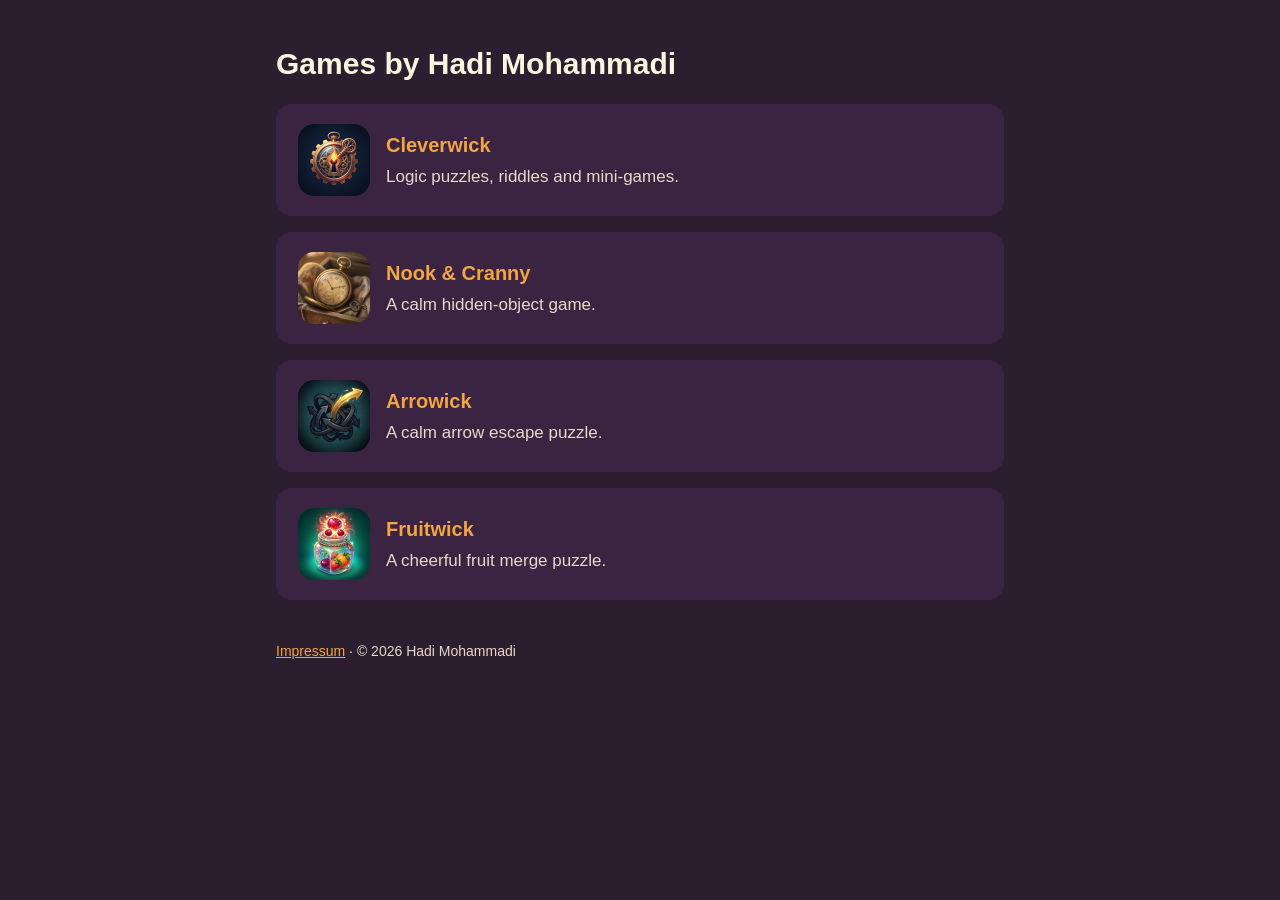
<file: index.html>
<!doctype html><html lang="en"><head><meta charset="utf-8"><meta name="viewport" content="width=device-width,initial-scale=1">
<title>Games by Hadi Mohammadi</title><link rel="stylesheet" href="cleverwick-site/style.css">
<style>.app{display:flex;gap:16px;align-items:center;text-decoration:none}.app img{width:72px;height:72px;border-radius:16px;flex:none}.app h2{margin:0}.app p{margin:2px 0 0}</style></head><body><main>
<h1>Games by Hadi Mohammadi</h1>
<a class="card app" href="/cleverwick-site/"><img src="icons/cleverwick.png" alt=""><div><h2>Cleverwick</h2><p>Logic puzzles, riddles and mini-games.</p></div></a>
<a class="card app" href="/nookandcranny-site/"><img src="icons/nook.png" alt=""><div><h2>Nook &amp; Cranny</h2><p>A calm hidden-object game.</p></div></a>
<a class="card app" href="/arrowick-site/"><img src="icons/arrowick.png" alt=""><div><h2>Arrowick</h2><p>A calm arrow escape puzzle.</p></div></a>
<a class="card app" href="/fruitwick-site/"><img src="icons/fruitwick.png" alt=""><div><h2>Fruitwick</h2><p>A cheerful fruit merge puzzle.</p></div></a>
<footer><a href="https://sites.google.com/view/cleverwickprivacypolicy/impressum">Impressum</a> · © 2026 Hadi Mohammadi</footer></main></body></html>
</file>
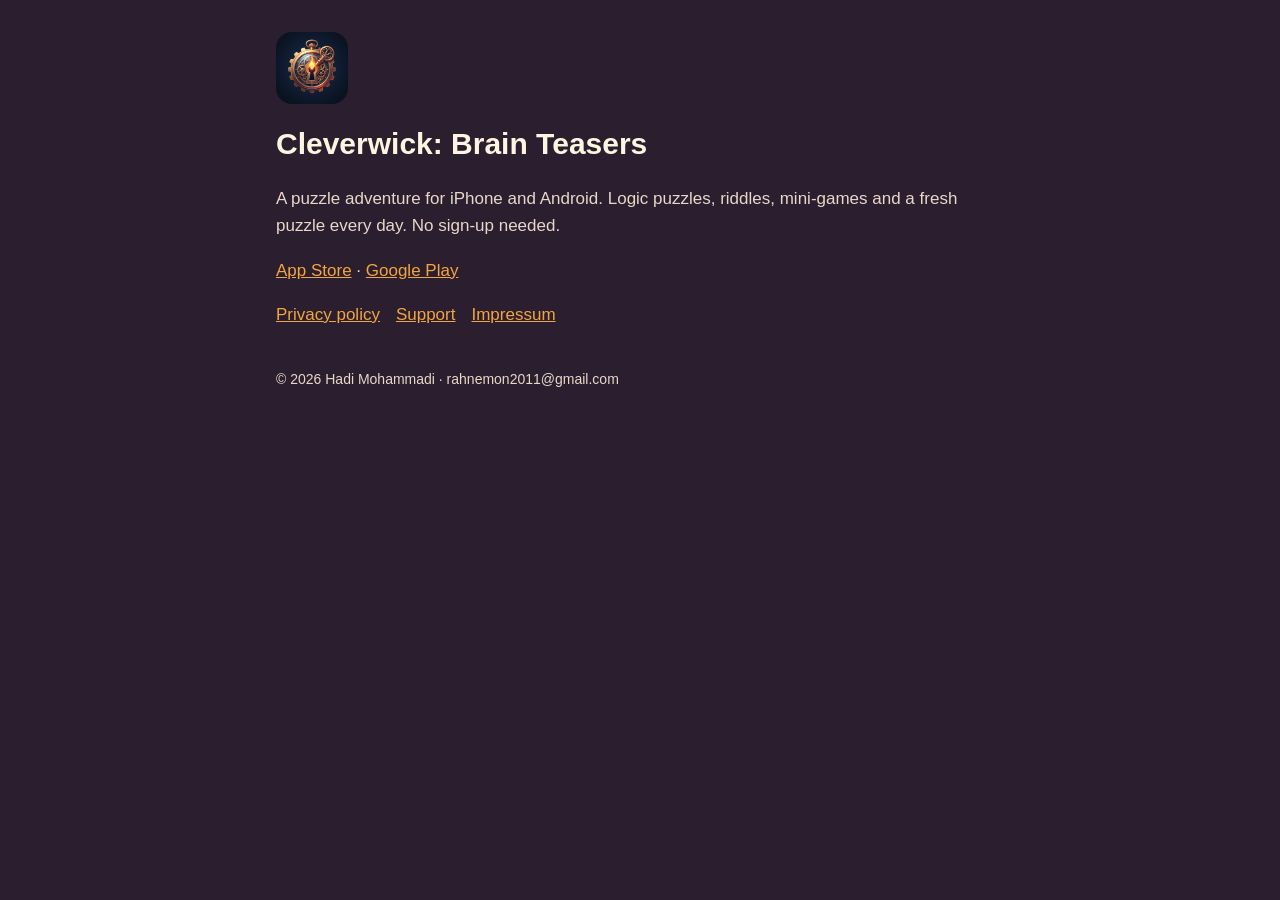
<file: cleverwick-site/index.html>
<!doctype html><html lang="en"><head><meta charset="utf-8"><meta name="viewport" content="width=device-width,initial-scale=1">
<title>Cleverwick</title><link rel="stylesheet" href="style.css"></head><body><main>
<header><img src="icon.png" alt="Cleverwick app icon"><h1>Cleverwick: Brain Teasers</h1>
<p>A puzzle adventure for iPhone and Android. Logic puzzles, riddles, mini-games and a fresh puzzle every day. No sign-up needed.</p></header>
<p><a href="https://apps.apple.com/app/id6827143404">App Store</a> · <a href="https://play.google.com/store/apps/details?id=com.cleverwick.app">Google Play</a></p>
<nav><a href="https://sites.google.com/view/cleverwickprivacypolicy/privacy-policy">Privacy policy</a><a href="https://sites.google.com/view/cleverwickprivacypolicy/support">Support</a><a href="https://sites.google.com/view/cleverwickprivacypolicy/impressum">Impressum</a></nav>
<footer>© 2026 Hadi Mohammadi · rahnemon2011@gmail.com</footer></main></body></html>
</file>
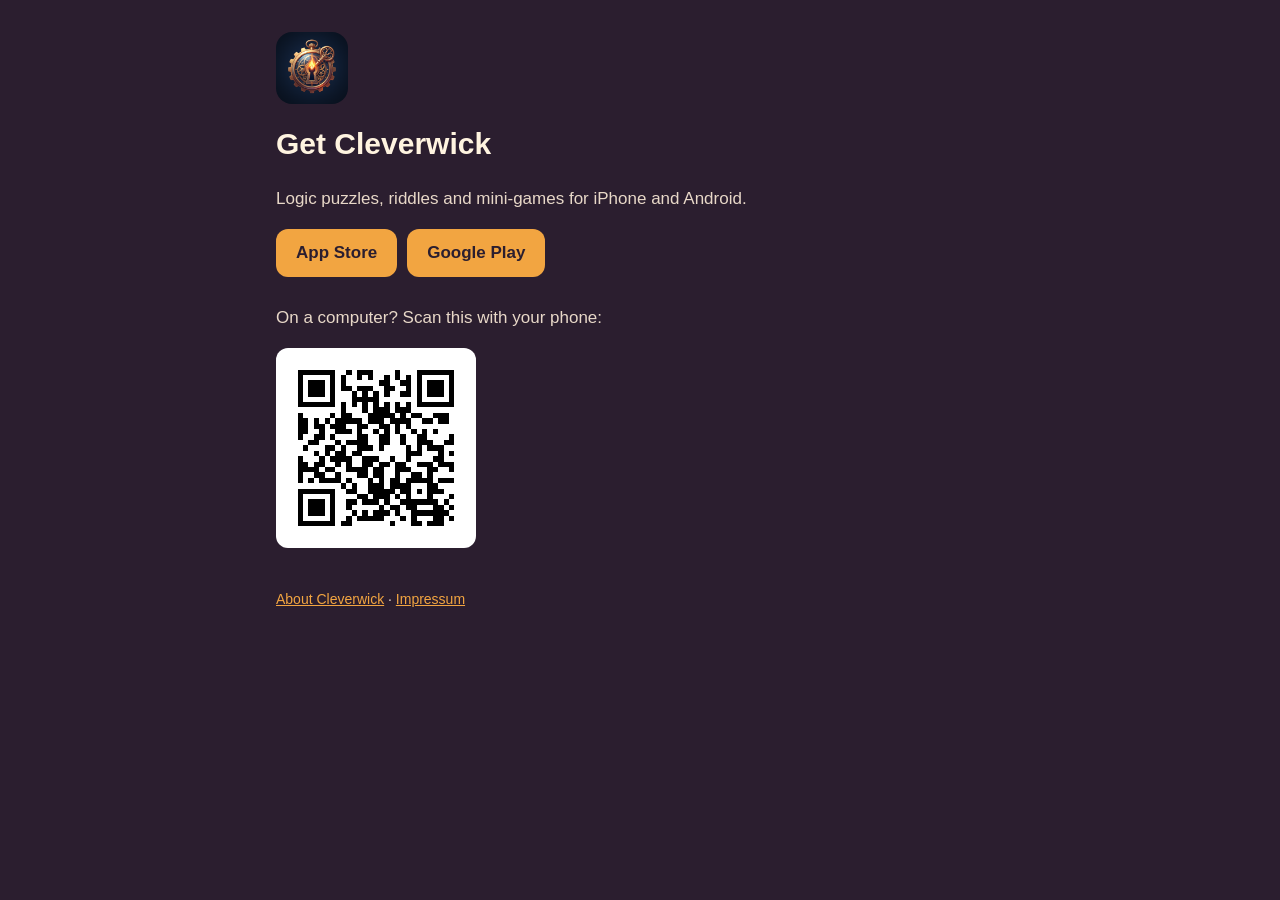
<file: cleverwick/index.html>
<!doctype html><html lang="en"><head><meta charset="utf-8"><meta name="viewport" content="width=device-width,initial-scale=1">
<title>Get Cleverwick</title><meta name="description" content="Cleverwick for iPhone, iPad and Android.">
<meta property="og:title" content="Cleverwick"><meta property="og:description" content="Logic puzzles, riddles and mini-games for iPhone and Android."><meta property="og:image" content="https://rahnemon2011.github.io/cleverwick-site/icon.png">
<link rel="stylesheet" href="/cleverwick-site/style.css">
<style>svg{width:200px;height:200px;border-radius:12px;display:block}.stores a{display:inline-block;background:var(--accent);color:var(--bg);font-weight:600;text-decoration:none;border-radius:12px;padding:10px 20px;margin:0 10px 10px 0}</style>
<script>
// One link for every device: phones go straight to their store, computers stay here. Nothing is counted or stored.
function storeFor(ua, touch) {
  if (/android/i.test(ua)) return 'https://play.google.com/store/apps/details?id=com.cleverwick.app';
  // A newer iPad calls itself a Mac, but only an iPad has a touch screen.
  if (/iphone|ipad|ipod/i.test(ua) || (/macintosh/i.test(ua) && touch > 1)) return 'https://apps.apple.com/app/id6827143404';
  return null;
}
var store = storeFor(navigator.userAgent, navigator.maxTouchPoints || 0);
if (store) location.replace(store);
</script></head><body><main>
<header><img src="/cleverwick-site/icon.png" alt="Cleverwick app icon"><h1>Get Cleverwick</h1>
<p>Logic puzzles, riddles and mini-games for iPhone and Android.</p></header>
<p class="stores"><a href="https://apps.apple.com/app/id6827143404">App Store</a><a href="https://play.google.com/store/apps/details?id=com.cleverwick.app">Google Play</a></p>
<p>On a computer? Scan this with your phone:</p>
<svg role="img" aria-label="QR code for Cleverwick" xmlns="http://www.w3.org/2000/svg" viewBox="0 0 37 37" shape-rendering="crispEdges"><path fill="#fff" d="M0 0h37v37H0z"/><path d="M4 4h1v1h-1zM5 4h1v1h-1zM6 4h1v1h-1zM7 4h1v1h-1zM8 4h1v1h-1zM9 4h1v1h-1zM10 4h1v1h-1zM13 4h1v1h-1zM15 4h1v1h-1zM16 4h1v1h-1zM17 4h1v1h-1zM22 4h1v1h-1zM26 4h1v1h-1zM27 4h1v1h-1zM28 4h1v1h-1zM29 4h1v1h-1zM30 4h1v1h-1zM31 4h1v1h-1zM32 4h1v1h-1zM4 5h1v1h-1zM10 5h1v1h-1zM12 5h1v1h-1zM15 5h1v1h-1zM17 5h1v1h-1zM20 5h1v1h-1zM22 5h1v1h-1zM24 5h1v1h-1zM26 5h1v1h-1zM32 5h1v1h-1zM4 6h1v1h-1zM6 6h1v1h-1zM7 6h1v1h-1zM8 6h1v1h-1zM10 6h1v1h-1zM12 6h1v1h-1zM19 6h1v1h-1zM20 6h1v1h-1zM23 6h1v1h-1zM24 6h1v1h-1zM26 6h1v1h-1zM28 6h1v1h-1zM29 6h1v1h-1zM30 6h1v1h-1zM32 6h1v1h-1zM4 7h1v1h-1zM6 7h1v1h-1zM7 7h1v1h-1zM8 7h1v1h-1zM10 7h1v1h-1zM12 7h1v1h-1zM13 7h1v1h-1zM15 7h1v1h-1zM16 7h1v1h-1zM17 7h1v1h-1zM20 7h1v1h-1zM21 7h1v1h-1zM24 7h1v1h-1zM26 7h1v1h-1zM28 7h1v1h-1zM29 7h1v1h-1zM30 7h1v1h-1zM32 7h1v1h-1zM4 8h1v1h-1zM6 8h1v1h-1zM7 8h1v1h-1zM8 8h1v1h-1zM10 8h1v1h-1zM14 8h1v1h-1zM16 8h1v1h-1zM18 8h1v1h-1zM20 8h1v1h-1zM23 8h1v1h-1zM24 8h1v1h-1zM26 8h1v1h-1zM28 8h1v1h-1zM29 8h1v1h-1zM30 8h1v1h-1zM32 8h1v1h-1zM4 9h1v1h-1zM10 9h1v1h-1zM14 9h1v1h-1zM15 9h1v1h-1zM16 9h1v1h-1zM17 9h1v1h-1zM18 9h1v1h-1zM26 9h1v1h-1zM32 9h1v1h-1zM4 10h1v1h-1zM5 10h1v1h-1zM6 10h1v1h-1zM7 10h1v1h-1zM8 10h1v1h-1zM9 10h1v1h-1zM10 10h1v1h-1zM12 10h1v1h-1zM14 10h1v1h-1zM16 10h1v1h-1zM18 10h1v1h-1zM20 10h1v1h-1zM22 10h1v1h-1zM24 10h1v1h-1zM26 10h1v1h-1zM27 10h1v1h-1zM28 10h1v1h-1zM29 10h1v1h-1zM30 10h1v1h-1zM31 10h1v1h-1zM32 10h1v1h-1zM12 11h1v1h-1zM16 11h1v1h-1zM18 11h1v1h-1zM19 11h1v1h-1zM20 11h1v1h-1zM22 11h1v1h-1zM23 11h1v1h-1zM24 11h1v1h-1zM4 12h1v1h-1zM10 12h1v1h-1zM12 12h1v1h-1zM13 12h1v1h-1zM17 12h1v1h-1zM18 12h1v1h-1zM19 12h1v1h-1zM20 12h1v1h-1zM21 12h1v1h-1zM23 12h1v1h-1zM25 12h1v1h-1zM26 12h1v1h-1zM29 12h1v1h-1zM30 12h1v1h-1zM31 12h1v1h-1zM4 13h1v1h-1zM5 13h1v1h-1zM7 13h1v1h-1zM9 13h1v1h-1zM11 13h1v1h-1zM12 13h1v1h-1zM13 13h1v1h-1zM14 13h1v1h-1zM15 13h1v1h-1zM17 13h1v1h-1zM18 13h1v1h-1zM19 13h1v1h-1zM21 13h1v1h-1zM22 13h1v1h-1zM23 13h1v1h-1zM24 13h1v1h-1zM27 13h1v1h-1zM28 13h1v1h-1zM30 13h1v1h-1zM31 13h1v1h-1zM4 14h1v1h-1zM5 14h1v1h-1zM7 14h1v1h-1zM8 14h1v1h-1zM10 14h1v1h-1zM11 14h1v1h-1zM12 14h1v1h-1zM15 14h1v1h-1zM16 14h1v1h-1zM19 14h1v1h-1zM20 14h1v1h-1zM22 14h1v1h-1zM24 14h1v1h-1zM4 15h1v1h-1zM5 15h1v1h-1zM8 15h1v1h-1zM11 15h1v1h-1zM12 15h1v1h-1zM13 15h1v1h-1zM15 15h1v1h-1zM18 15h1v1h-1zM20 15h1v1h-1zM22 15h1v1h-1zM25 15h1v1h-1zM27 15h1v1h-1zM29 15h1v1h-1zM4 16h1v1h-1zM7 16h1v1h-1zM8 16h1v1h-1zM10 16h1v1h-1zM15 16h1v1h-1zM16 16h1v1h-1zM19 16h1v1h-1zM20 16h1v1h-1zM23 16h1v1h-1zM26 16h1v1h-1zM27 16h1v1h-1zM32 16h1v1h-1zM6 17h1v1h-1zM7 17h1v1h-1zM11 17h1v1h-1zM13 17h1v1h-1zM14 17h1v1h-1zM15 17h1v1h-1zM16 17h1v1h-1zM19 17h1v1h-1zM20 17h1v1h-1zM23 17h1v1h-1zM26 17h1v1h-1zM27 17h1v1h-1zM28 17h1v1h-1zM31 17h1v1h-1zM32 17h1v1h-1zM5 18h1v1h-1zM9 18h1v1h-1zM10 18h1v1h-1zM12 18h1v1h-1zM15 18h1v1h-1zM16 18h1v1h-1zM17 18h1v1h-1zM19 18h1v1h-1zM24 18h1v1h-1zM26 18h1v1h-1zM28 18h1v1h-1zM29 18h1v1h-1zM30 18h1v1h-1zM7 19h1v1h-1zM9 19h1v1h-1zM11 19h1v1h-1zM12 19h1v1h-1zM14 19h1v1h-1zM15 19h1v1h-1zM24 19h1v1h-1zM25 19h1v1h-1zM26 19h1v1h-1zM30 19h1v1h-1zM32 19h1v1h-1zM4 20h1v1h-1zM8 20h1v1h-1zM10 20h1v1h-1zM11 20h1v1h-1zM12 20h1v1h-1zM13 20h1v1h-1zM16 20h1v1h-1zM17 20h1v1h-1zM18 20h1v1h-1zM21 20h1v1h-1zM24 20h1v1h-1zM29 20h1v1h-1zM30 20h1v1h-1zM4 21h1v1h-1zM5 21h1v1h-1zM7 21h1v1h-1zM8 21h1v1h-1zM11 21h1v1h-1zM13 21h1v1h-1zM16 21h1v1h-1zM17 21h1v1h-1zM19 21h1v1h-1zM20 21h1v1h-1zM22 21h1v1h-1zM23 21h1v1h-1zM26 21h1v1h-1zM27 21h1v1h-1zM28 21h1v1h-1zM30 21h1v1h-1zM31 21h1v1h-1zM32 21h1v1h-1zM4 22h1v1h-1zM5 22h1v1h-1zM6 22h1v1h-1zM7 22h1v1h-1zM9 22h1v1h-1zM10 22h1v1h-1zM13 22h1v1h-1zM14 22h1v1h-1zM15 22h1v1h-1zM16 22h1v1h-1zM18 22h1v1h-1zM19 22h1v1h-1zM22 22h1v1h-1zM23 22h1v1h-1zM24 22h1v1h-1zM28 22h1v1h-1zM29 22h1v1h-1zM32 22h1v1h-1zM4 23h1v1h-1zM7 23h1v1h-1zM8 23h1v1h-1zM11 23h1v1h-1zM15 23h1v1h-1zM16 23h1v1h-1zM18 23h1v1h-1zM19 23h1v1h-1zM22 23h1v1h-1zM25 23h1v1h-1zM26 23h1v1h-1zM28 23h1v1h-1zM4 24h1v1h-1zM6 24h1v1h-1zM8 24h1v1h-1zM9 24h1v1h-1zM10 24h1v1h-1zM11 24h1v1h-1zM13 24h1v1h-1zM17 24h1v1h-1zM19 24h1v1h-1zM21 24h1v1h-1zM22 24h1v1h-1zM24 24h1v1h-1zM25 24h1v1h-1zM26 24h1v1h-1zM27 24h1v1h-1zM28 24h1v1h-1zM30 24h1v1h-1zM31 24h1v1h-1zM32 24h1v1h-1zM12 25h1v1h-1zM14 25h1v1h-1zM17 25h1v1h-1zM18 25h1v1h-1zM19 25h1v1h-1zM21 25h1v1h-1zM22 25h1v1h-1zM23 25h1v1h-1zM24 25h1v1h-1zM28 25h1v1h-1zM29 25h1v1h-1zM4 26h1v1h-1zM5 26h1v1h-1zM6 26h1v1h-1zM7 26h1v1h-1zM8 26h1v1h-1zM9 26h1v1h-1zM10 26h1v1h-1zM13 26h1v1h-1zM14 26h1v1h-1zM17 26h1v1h-1zM18 26h1v1h-1zM19 26h1v1h-1zM20 26h1v1h-1zM21 26h1v1h-1zM23 26h1v1h-1zM24 26h1v1h-1zM26 26h1v1h-1zM28 26h1v1h-1zM29 26h1v1h-1zM30 26h1v1h-1zM4 27h1v1h-1zM10 27h1v1h-1zM15 27h1v1h-1zM16 27h1v1h-1zM18 27h1v1h-1zM19 27h1v1h-1zM20 27h1v1h-1zM22 27h1v1h-1zM24 27h1v1h-1zM28 27h1v1h-1zM32 27h1v1h-1zM4 28h1v1h-1zM6 28h1v1h-1zM7 28h1v1h-1zM8 28h1v1h-1zM10 28h1v1h-1zM13 28h1v1h-1zM14 28h1v1h-1zM16 28h1v1h-1zM17 28h1v1h-1zM18 28h1v1h-1zM20 28h1v1h-1zM23 28h1v1h-1zM24 28h1v1h-1zM25 28h1v1h-1zM26 28h1v1h-1zM27 28h1v1h-1zM28 28h1v1h-1zM29 28h1v1h-1zM31 28h1v1h-1zM4 29h1v1h-1zM6 29h1v1h-1zM7 29h1v1h-1zM8 29h1v1h-1zM10 29h1v1h-1zM13 29h1v1h-1zM19 29h1v1h-1zM21 29h1v1h-1zM22 29h1v1h-1zM24 29h1v1h-1zM25 29h1v1h-1zM29 29h1v1h-1zM30 29h1v1h-1zM32 29h1v1h-1zM4 30h1v1h-1zM6 30h1v1h-1zM7 30h1v1h-1zM8 30h1v1h-1zM10 30h1v1h-1zM14 30h1v1h-1zM16 30h1v1h-1zM18 30h1v1h-1zM19 30h1v1h-1zM20 30h1v1h-1zM22 30h1v1h-1zM25 30h1v1h-1zM26 30h1v1h-1zM27 30h1v1h-1zM28 30h1v1h-1zM29 30h1v1h-1zM30 30h1v1h-1zM31 30h1v1h-1zM4 31h1v1h-1zM10 31h1v1h-1zM13 31h1v1h-1zM15 31h1v1h-1zM16 31h1v1h-1zM17 31h1v1h-1zM18 31h1v1h-1zM19 31h1v1h-1zM23 31h1v1h-1zM25 31h1v1h-1zM29 31h1v1h-1zM30 31h1v1h-1zM32 31h1v1h-1zM4 32h1v1h-1zM5 32h1v1h-1zM6 32h1v1h-1zM7 32h1v1h-1zM8 32h1v1h-1zM9 32h1v1h-1zM10 32h1v1h-1zM12 32h1v1h-1zM13 32h1v1h-1zM21 32h1v1h-1zM25 32h1v1h-1zM26 32h1v1h-1zM28 32h1v1h-1zM29 32h1v1h-1zM30 32h1v1h-1z"/></svg>
<footer><a href="/cleverwick-site/">About Cleverwick</a> · <a href="https://sites.google.com/view/cleverwickprivacypolicy/impressum">Impressum</a></footer></main></body></html>
</file>
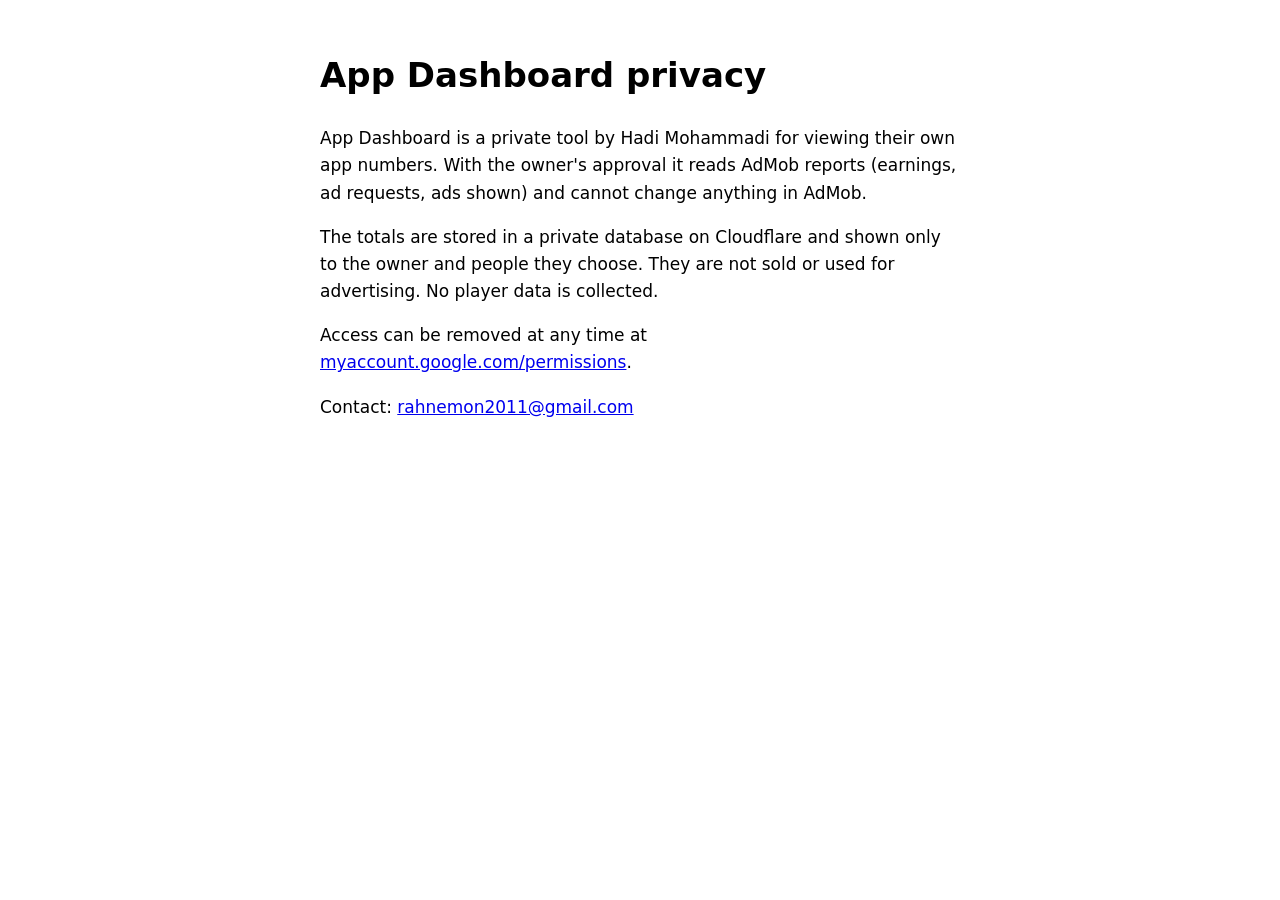
<file: app-dashboard-privacy.html>
<!doctype html>
<html lang="en"><head><meta charset="utf-8"><meta name="viewport" content="width=device-width,initial-scale=1"><title>App Dashboard privacy</title>
<style>:root{color-scheme:light dark}body{font:17px/1.6 system-ui,sans-serif;max-width:640px;margin:48px auto;padding:0 20px}</style></head>
<body><h1>App Dashboard privacy</h1>
<p>App Dashboard is a private tool by Hadi Mohammadi for viewing their own app numbers. With the owner's approval it reads AdMob reports (earnings, ad requests, ads shown) and cannot change anything in AdMob.</p>
<p>The totals are stored in a private database on Cloudflare and shown only to the owner and people they choose. They are not sold or used for advertising. No player data is collected.</p>
<p>Access can be removed at any time at <a href="https://myaccount.google.com/permissions">myaccount.google.com/permissions</a>.</p>
<p>Contact: <a href="mailto:rahnemon2011@gmail.com">rahnemon2011@gmail.com</a></p>
</body></html>
</file>
<file: cleverwick-site/style.css>
:root{--bg:#2B1E2F;--card:#3A2442;--text:#FFF4E0;--muted:#E8D8C8;--accent:#F2A541}
*{box-sizing:border-box}body{margin:0;background:var(--bg);color:var(--text);font:17px/1.6 -apple-system,BlinkMacSystemFont,"Segoe UI",Roboto,sans-serif}
main{max-width:760px;margin:0 auto;padding:32px 16px 64px}
h1{font-size:30px;margin:8px 0 4px}h2{font-size:20px;margin:28px 0 6px;color:var(--accent)}
p,li{color:var(--muted)}a{color:var(--accent)}
.card{background:var(--card);border-radius:16px;padding:20px 22px;margin:16px 0}
nav a{margin-right:16px}header img{width:72px;height:72px;border-radius:16px}
footer{margin-top:40px;font-size:14px;color:var(--muted)}
</file>
